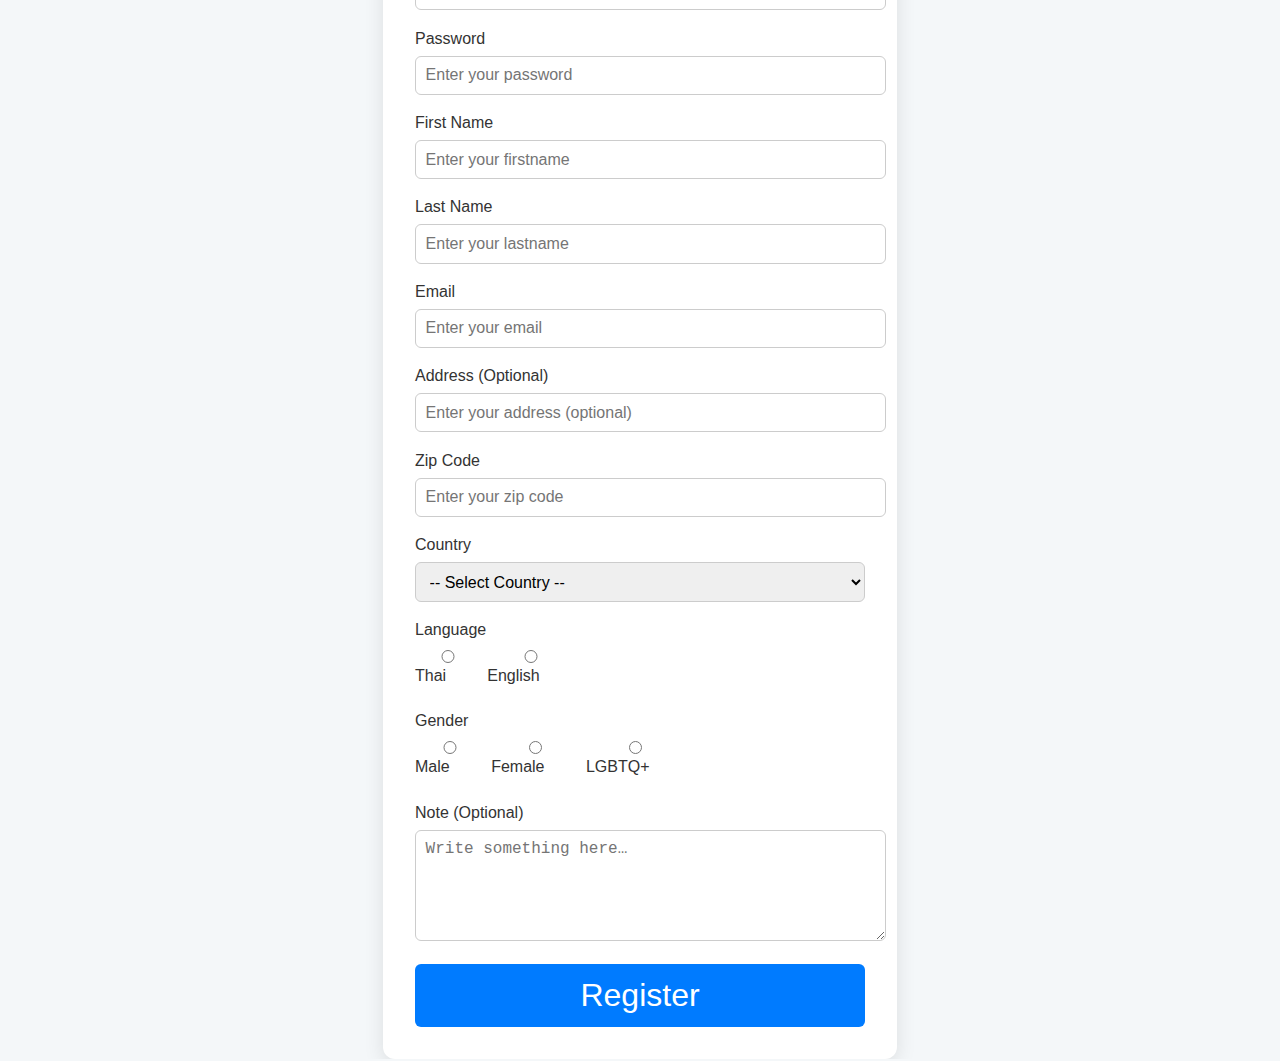
<file: index.html>
<!DOCTYPE html>
<html lang="en">
<head>
  <meta charset="UTF-8" />
  <meta name="viewport" content="width=device-width, initial-scale=1.0" />
  <title>Registration Form</title>
  <link rel="stylesheet" href="style.css" />
</head>
<body>
  <div class="container">
    <h2>Registration Form</h2>
    <form id="regForm">
      <div class="form-group">
        <label for="username">Username</label>
        <input id="username" name="username" type="text" placeholder="Enter your username"
               type="username" id="username" name="username" required />
        <small class="error" id="usernameError"></small>
        <p class="text-red-500 text-sm mt-1 error-message"></p>
      </div>

      <div class="form-group">
        <label for="password">Password</label>
        <input id="password" name="password" type="text" placeholder="Enter your password"
               type="password" id="password" name="password" required />
        <small class="error" id="passwordError"></small>
        <p class="text-red-500 text-sm mt-1 error-message"></p>
      </div>

      <div class="form-group">
        <label for="fname">First Name</label>
        <input id="fname" name="fname" type="text" placeholder="Enter your firstname"
               type="text" id="fname" name="fname" required />
        <small class="error" id="fnameError"></small>
        <p class="text-red-500 text-sm mt-1 error-message"></p>
      </div>

      <div class="form-group">
        <label for="lname">Last Name</label>
        <input id="lname" name="lname" type="text" placeholder="Enter your lastname"
               type="text" id="lname" name="lname" required />
        <small class="error" id="lnameError"></small>
        <p class="text-red-500 text-sm mt-1 error-message"></p>
      </div>

      <div class="form-group">
        <label for="email">Email</label>
        <input id="email" name="email" type="text" placeholder="Enter your email"
               type="email" id="email" name="email" required />
        <small class="error" id="emailError"></small>
        <p class="text-red-500 text-sm mt-1 error-message"></p>
      </div>

      <div class="form-group">
        <label for="address">Address (Optional)</label>
        <input id="address" name="address" type="text" placeholder="Enter your address (optional)"
               type="address" id="address" name="address" />
      </div>

      <div class="form-group">
        <label for="zipcode">Zip Code</label>
        <input input id="zipcode" name="address" type="text" placeholder="Enter your zip code"
               type="text" id="zipcode" name="zipcode" required />
        <small class="error" id="zipcodeError"></small>
        <p class="text-red-500 text-sm mt-1 error-message"></p>
      </div>

      <div class="form-group">
        <label for="country">Country</label>
        <select id="country" name="country" required>
          <option value="">-- Select Country --</option>
          <option value="Thailand">Thailand</option>
          <option value="USA">USA</option>
          <option value="UK">United Kingdom</option>
          <option value="Japan">Japan</option>
          <option value="China">China</option>
          <option value="Germany">Germany</option>
          <option value="France">France</option>
          <option value="India">Korea</option>
          <option value="Canada">Canada</option>
          <option value="Australia">Australia</option>
        </select>
        <small class="error" id="countryError"></small>
        <p class="text-red-500 text-sm mt-1 error-message"></p>
      </div>

      <div class="form-group">
        <label>Language</label>
        <div class="radio-group">
          <label><input type="radio" name="language" value="thai" required /> Thai</label>
          <label><input type="radio" name="language" value="english" required /> English</label>
        </div>
        <small class="error" id="languageError"></small>
        <p class="text-red-500 text-sm mt-1 error-message"></p>
      </div>

      <div class="form-group">
        <label>Gender</label>
        <div class="radio-group">
          <label><input type="radio" name="gender" value="male" required /> Male</label>
          <label><input type="radio" name="gender" value="female" required /> Female</label>
          <label><input type="radio" name="gender" value="other" required /> LGBTQ+</label>
        </div>
        <small class="error" id="genderError"></small>
        <p class="text-red-500 text-sm mt-1 error-message"></p>
      </div>

      <div class="form-group">
        <label for="note">Note (Optional)</label>
        <textarea id="note" name="note" rows="5" 
                  placeholder="Write something here…"></textarea>
      </div>

      <button type="submit">Register</button>
    </form>
  </div>
  <script src="form_validation.js"></script>
</body>
</html>
</file>
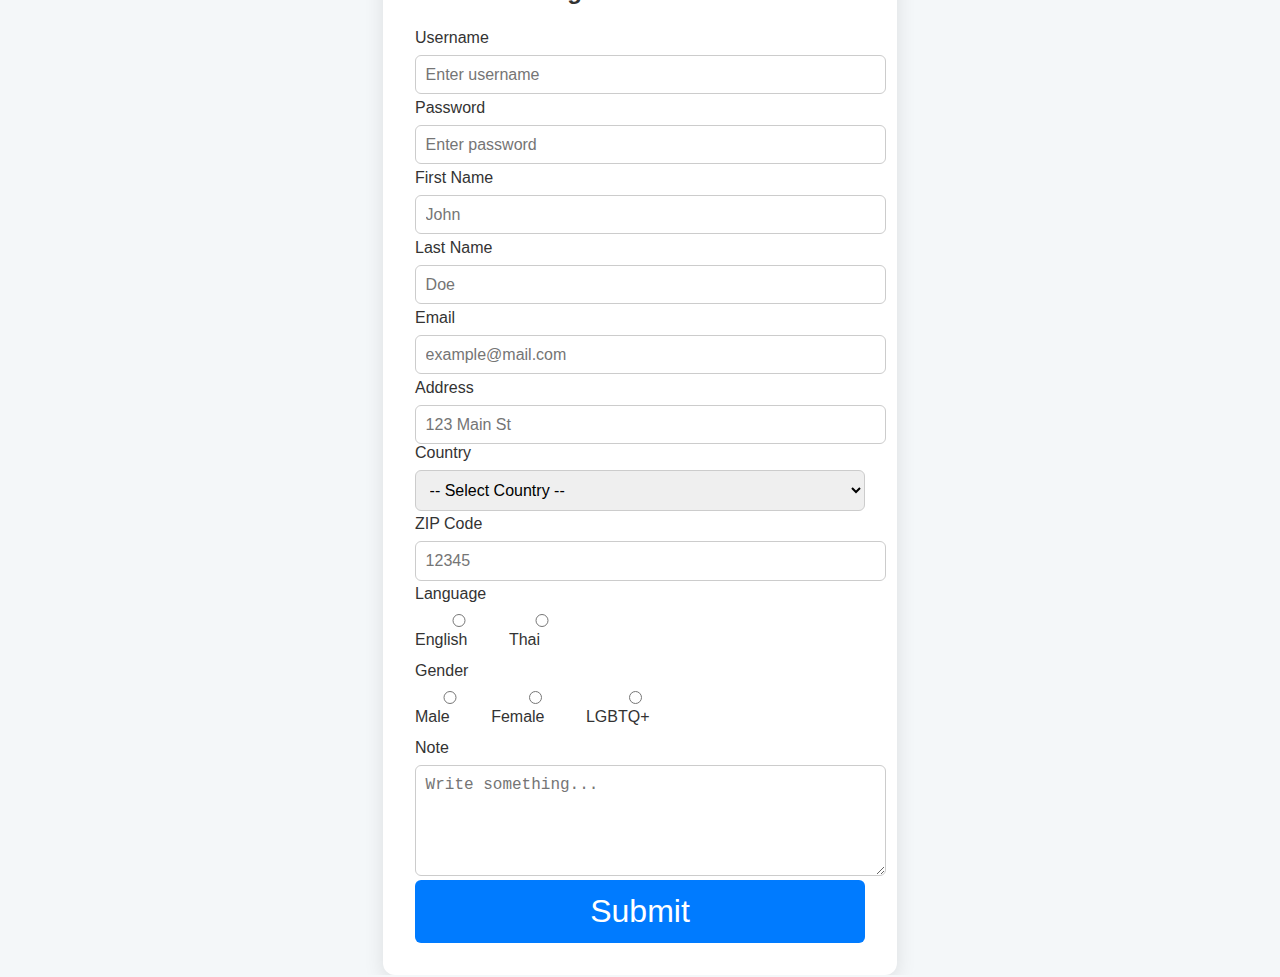
<file: registration_form.html>
<!DOCTYPE html>
<html lang="en">
<head>
  <meta charset="UTF-8">
  <meta name="viewport" content="width=device-width, initial-scale=1.0">
  <title>Registration Form</title>
  <link rel="stylesheet" href="style.css">
</head>
<body>
  <div class="container">
    <h2>Registration Form</h2>
    <form id="regForm" novalidate>
      <label>Username</label>
      <input type="text" id="username" name="username" placeholder="Enter username" required>
      <small class="error" id="usernameError"></small>

      <label>Password</label>
      <input type="password" id="password" name="password" placeholder="Enter password" required>
      <small class="error" id="passwordError"></small>

      <label>First Name</label>
      <input type="text" id="fname" name="fname" placeholder="John" required>
      <small class="error" id="fnameError"></small>

      <label>Last Name</label>
      <input type="text" id="lname" name="lname" placeholder="Doe" required>
      <small class="error" id="lnameError"></small>

      <label>Email</label>
      <input type="email" id="email" name="email" placeholder="example@mail.com" required>
      <small class="error" id="emailError"></small>

      <label>Address</label>
      <input type="text" id="address" name="address" placeholder="123 Main St">

      <label>Country</label>
      <select id="country" name="country" required>
        <option value="">-- Select Country --</option>
        <option value="th">Thailand</option>
        <option value="us">USA</option>
        <option value="jp">Japan</option>
        <option value="cn">China</option>
        <option value="kr">South Korea</option>
        <option value="uk">United Kingdom</option>
        <option value="fr">France</option>
        <option value="de">Germany</option>
        <option value="au">Australia</option>
        <option value="in">India</option>
        <option value="sg">Singapore</option>
      </select>
      <small class="error" id="countryError"></small>

      <label>ZIP Code</label>
      <input type="text" id="zipcode" name="zipcode" placeholder="12345" required>
      <small class="error" id="zipcodeError"></small>

      <label>Language</label>
      <div class="radio-group">
        <label><input type="radio" name="language" value="English" required> English</label>
        <label><input type="radio" name="language" value="Thai" required> Thai</label>
      </div>
      <small class="error" id="languageError"></small>

      <label>Gender</label>
      <div class="radio-group">
        <label><input type="radio" name="gender" value="Male" required> Male</label>
        <label><input type="radio" name="gender" value="Female" required> Female</label>
        <label><input type="radio" name="gender" value="LGBTQ+" required> LGBTQ+</label>
      </div>
      <small class="error" id="genderError"></small>

      <label>Note</label>
      <textarea id="note" name="note" rows="5" placeholder="Write something..."></textarea>

      <button type="submit">Submit</button>
    </form>
  </div>

  <script src="form_validation.js"></script>
</body>
</html>
</file>
<file: style.css>
body {
  font-family: 'Segoe UI', Tahoma, Geneva, Verdana, sans-serif;
  background: #f4f7f9;
  margin: 0;
  padding: 0;
  display: flex;
  justify-content: center;
  align-items: center;
  height: 100vh;
}
.container {
  background: #fff;
  padding: 2rem;
  border-radius: 12px;
  box-shadow: 0 6px 20px rgba(0,0,0,0.1);
  max-width: 450px;
  width: 100%;
}
h2 {
  text-align: center;
  margin-bottom: 1.5rem;
  color: #333;
}
.form-group {
  margin-bottom: 1.2rem;
}
label {
  display: block;
  margin-bottom: 0.5rem;
  color: #333;
  font-weight: 500;
}
input, select, textarea {
  width: 100%;
  padding: 0.6rem;
  border: 1px solid #ccc;
  border-radius: 6px;
  font-size: 1rem;
  transition: border 0.3s;
}
input:focus, select:focus, textarea:focus {
  border-color: #007bff;
  outline: none;
}
.radio-group {
  display: flex;
  gap: 1rem;
}
.error {
  color: red;
  font-size: 0.85rem;
  margin-top: 0.3rem;
  display: block;
}
button {
  width: 100%;
  padding: 0.8rem;
  border: none;
  border-radius: 6px;
  background: #007bff;
  color: #fff;
  font-size: 2rem;
  cursor: pointer;
  transition: background 0.3s;
}
button:hover {
  background: #0056b3;
}
</file>
